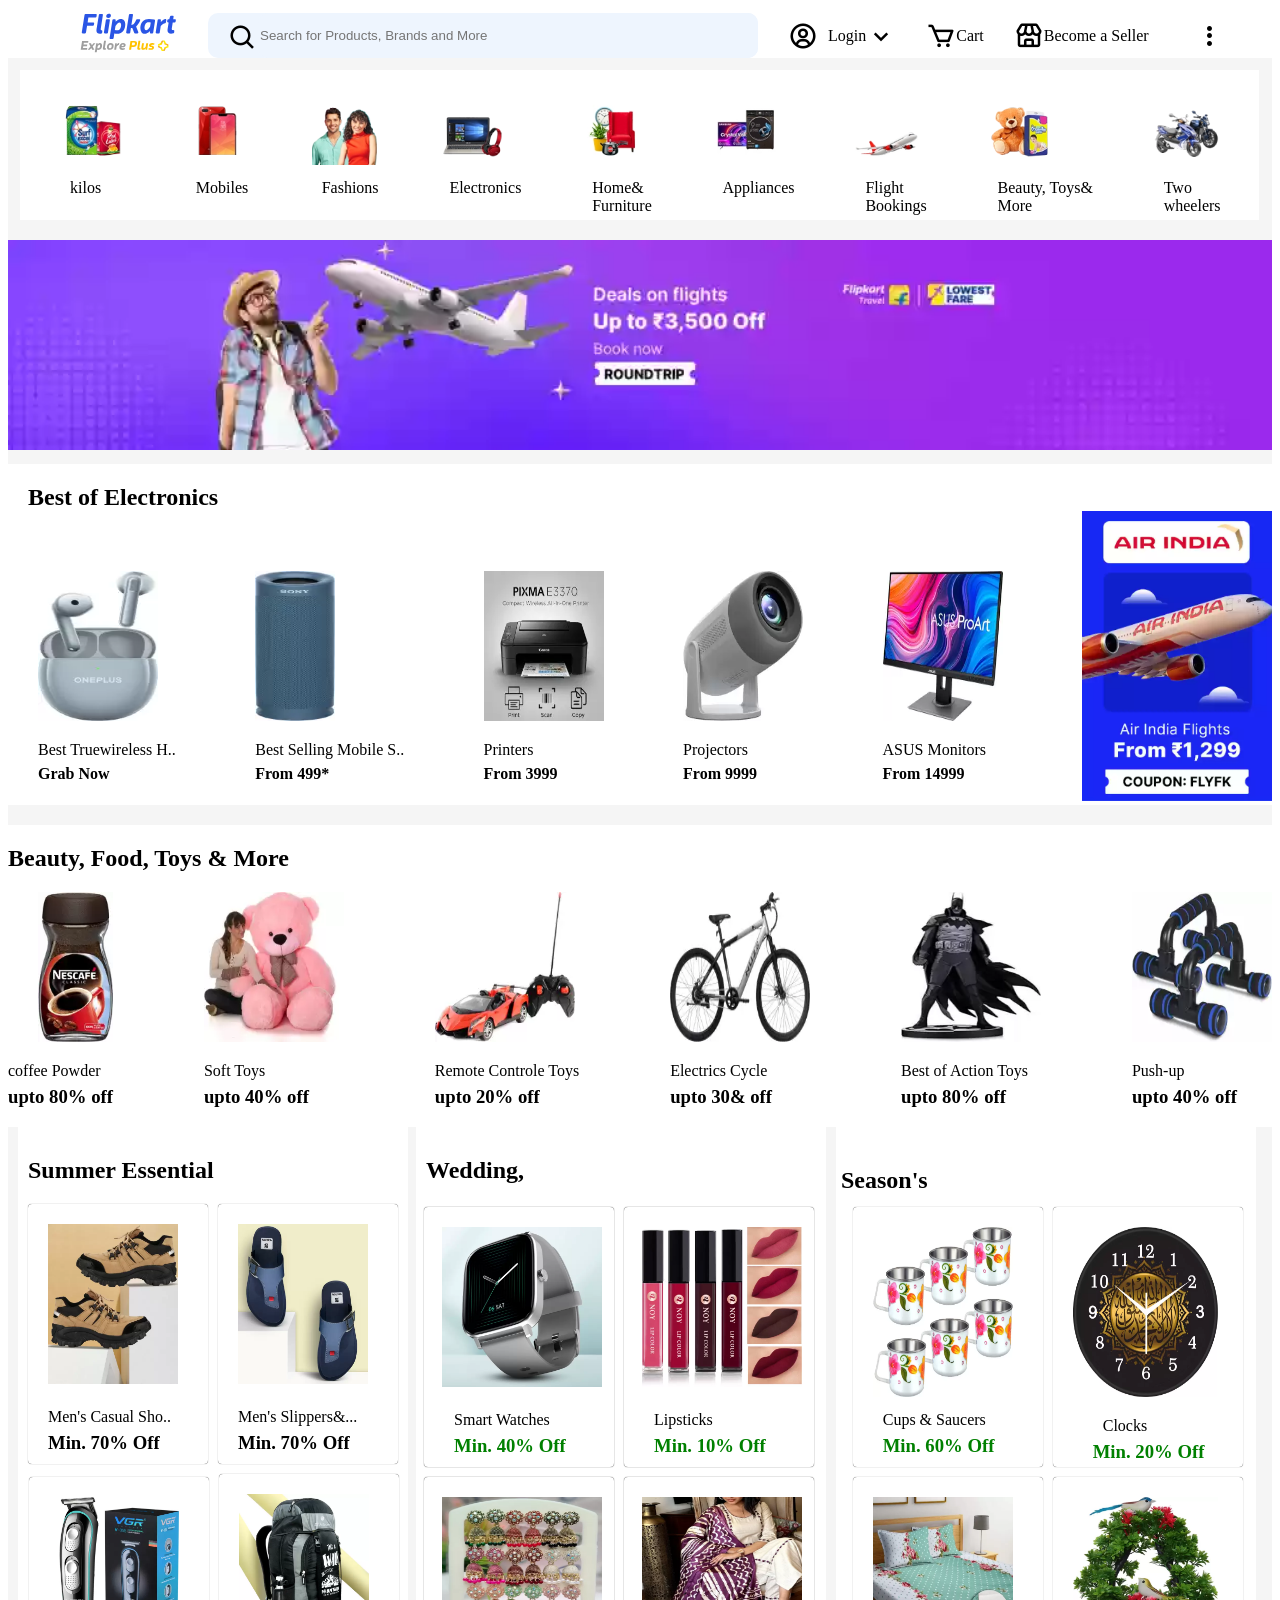
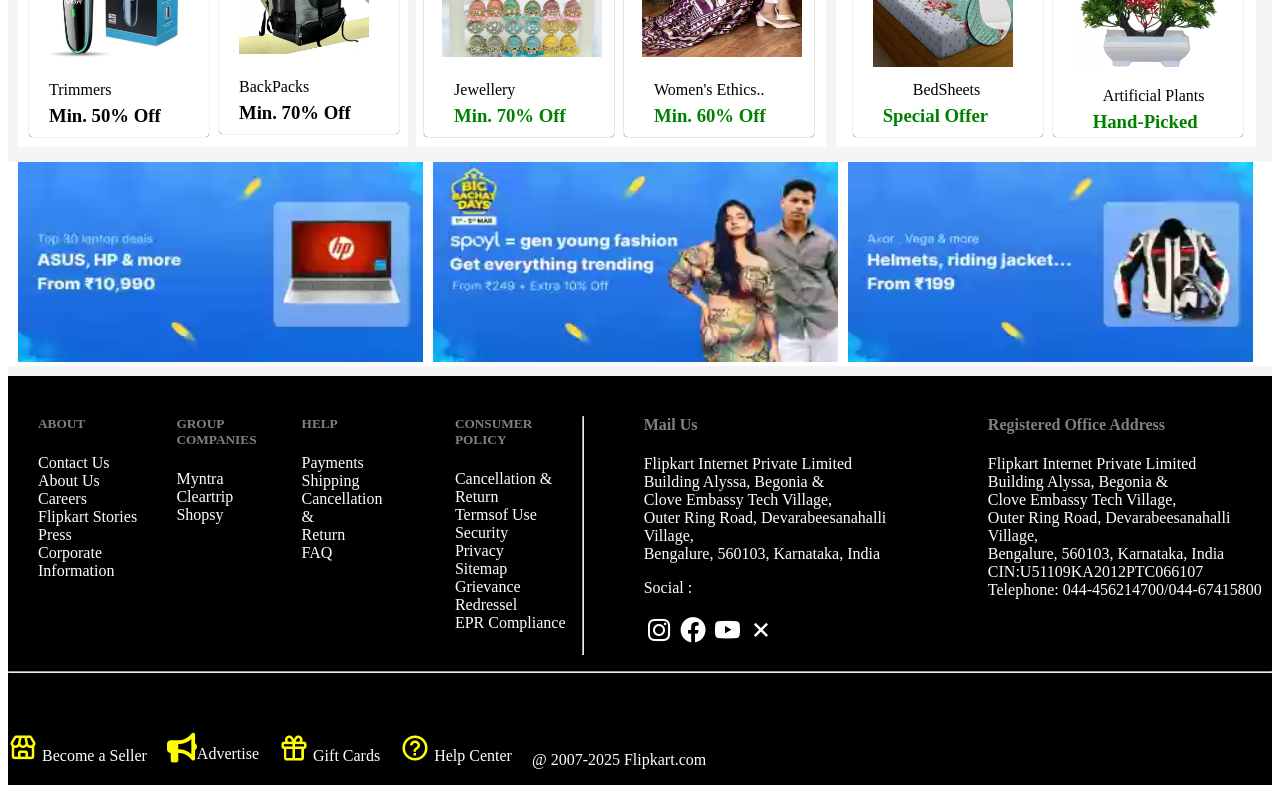
<file: index.html>
<!DOCTYPE html>
<html lang="en">
  <head>
    <meta charset="UTF-8" />
    <meta name="viewport" content="width=device-width, initial-scale=1.0" />
    <title>Document</title>
    <link rel="stylesheet" href="./style.css" />
    <link
      rel="stylesheet"
      href="https://cdnjs.cloudflare.com/ajax/libs/font-awesome/4.7.0/css/font-awesome.min.css"
    />
    <link
      rel="stylesheet"
      href="https://cdnjs.cloudflare.com/ajax/libs/font-awesome/6.0.0/css/all.min.css"
    />
    <link href='https://unpkg.com/boxicons@2.1.4/css/boxicons.min.css' rel='stylesheet'>
  </head>
  <body>
    <div class="hole">
      
    <header>
      <img src="./images/log.svg" alt="" />
      <div class="d1"> <i class='bx bx-search'></i><input type="search" placeholder="Search for Products, Brands and More"/></div>
      <div class="d2"><i class='bx bx-user-circle'></i><p>Login</p> <i class='bx bx-chevron-down'></i></div>
      <div class="d3"><i class='bx bx-cart'></i><p>Cart</p></div>
      <div class="d4"> <i class='bx bx-store'></i><p>Become a Seller</p></div>
      <i id="i" class='bx bx-dots-vertical-rounded'></i>
       </header>
            

    <div class="container">
        <div class="d5"><img src="./images/kilos.webp" alt=""/><p>kilos</p></div>
       <div class="d6"><img src="./images/mobiles.webp" alt=""/><p>Mobiles</p></div> 
        <div class="d7"><img src="./images/fashions.webp" alt=""/><p>Fashions</p></div>
        <div class="d8"><img src="./images/electronics.webp" alt=""/><p>Electronics</p></div>
        <div class="d9"><img src="./images/furniture.webp" alt=""/><p>Home& <br> Furniture</p></div>
       <div class="d10"><img src="./images/appliance.webp" alt=""/><p>Appliances</p></div> 
       <div class="d11"> <img src="./images/booking.webp" alt=""/><p>Flight <br>Bookings</p></div>
       <div class="d12"> <img src="./images/toys.webp" alt=""/><p>Beauty, Toys& <br> More</p></div>
        <div class="d13"><img src="./images/wheelers.webp" alt=""/><p>Two <br> wheelers</p></div> 
    </div>

    <div class="cau">
      <img src="./images/caurosel1.webp" alt="">
    </div>

<div class="s">
              <h2>Best of Electronics</h2>
              
           <div class="pic">
             <div class="s1"><img src="./images/oneplus.webp" alt=""/><p>Best Truewireless H..</p><h4>Grab Now</h4></div>
             <div class="s2"><img src="./images/sony.webp" alt=""/><p>Best Selling Mobile S..</p><h4>From 499*</h4></div>
             <div class="s3"><img src="./images/printer.webp" alt=""/><p>Printers</p><h4> From 3999</h4></div>
             <div class="s4"><img src="./images/projector.webp" alt=""/><p>Projectors </p><h4>From 9999</h4></div>
             <div class="s5"><img src="./images/tv.webp" alt=""/><p>ASUS Monitors </p><h4>From 14999</h4></div>
             <div class="s6"><img src="./images/coupon.webp" alt=""></div>
           </div>
          </div>
            
          <div class="m">
          <h2>Beauty, Food, Toys & More</h2>
        <div class="sruthi">
              <div class="m1"><img src="./images/coffee.webp" alt=""><p>coffee Powder</p><h3>upto 80% off</h3></div>
          <div class="m2"><img src="./images/teddy.webp" alt=""><p>Soft Toys</p><h3>upto 40% off</h3></div>
           <div class="m3"><img src="./images/remote car.webp" alt=""><p>Remote Controle Toys</p><h3>upto 20% off</h3></div>
            <div class="m4"><img src="./images/cycle.webp" alt=""><p>Electrics Cycle</p><h3>upto 30& off</h3></div>
           <div class="m5"><img src="./images/mask man.webp" alt=""><p>Best of Action Toys</p><h3>upto 80% off</h3></div>
           <div class="m6"><img src="./images/push-up.webp" alt=""><p>Push-up </p><h3>upto 40% off</h3></div>
          </div>
        </div>

         <!-- <div class="kr"> -->
       
             <div class="nk">
        <!-- <div class="card"> -->
        <div class="gs">
          <h2>Summer Essential</h2>
          <div class="gs1">
            <div class="card1"><img src="./images/shoe.webp" alt=""/><p>Men's Casual Sho..</p><h3>Min. 70% Off</h3></div>
          <div class="card2"><img src="./images/slipper.webp" alt=""/><p>Men's Slippers&...</p><h3>Min. 70% Off</h3></div>
          </div>
          <div class="gs2">
            <div class="card3"><img src="./images/trimmer.webp" alt=""/><p>Trimmers</p><h3>Min. 50% Off</h3></div>
          <div class="card4"><img src="./images/bags.webp" alt=""/><p>BackPacks</p><h3>Min. 70% Off</h3></div> 
           </div>
            </div>

       <div class="sr">
        <h2>Wedding,</h2>
        <div class="sr1">
        <div class="card5"><img src="./images/swatch.webp" alt=""><p>Smart Watches</p><h3>Min. 40% Off</h3></div>
        <div class="card6"><img src="./images/jewellery.webp" alt=""><p>Jewellery</p><h3>Min. 70% Off</h3></div>
        </div>
        <div class="sr2">
        <div class="card7"><img src="./images/lipstick.webp" alt=""/><p>Lipsticks</p><h3>Min. 10% Off</h3></div>
        <div class="card8"><img src="./images/dress.webp" alt=""/><p>Women's Ethics..</p><h3>Min. 60% Off</h3></div>
       </div>
      </div>
      <div class="sh">
        <h2>Season's</h2>
      <div class="sh1">
      <div class="card9"><img src="./images/cups.webp" alt=""/><p>Cups & Saucers</p><h3>Min. 60% Off</h3></div>
      <div class="card10"><img src="./images/bed.webp" alt=""/><p>BedSheets</p><h3>Special Offer</h3></div>
    </div>
    <div class="sh2">
      <div class="card11"><img src="./images/clock.webp" alt=""/><p>Clocks</p><h3>Min. 20% Off</h3></div>
      <div class="card12"><img src="./images/plants.webp" alt=""/><p>Artificial Plants</p><h3>Hand-Picked</h3></div>
        </div>
      </div>
  </div>
     <div class="td">
     <div class="form1"><img src="./images/hp.webp" alt=""></div>
     <div class="form2"><img src="./images/trend.webp" alt=""></div>
     <div class="form3"><img src="./images/jack.webp" alt=""></div>
    </div>
<aside>
    <footer>
      <div class="ft1">
        <h5>ABOUT</h5>
        <p>Contact Us<br>
          About Us<br>
          Careers<br>
          Flipkart Stories<br>
           Press<br>
           Corporate Information</p>
      </div>

      <div class="ft2">
        <h5>GROUP COMPANIES</h5>
        <p>Myntra<br>
        Cleartrip<br>
        Shopsy</p>
      </div>

      <div class="ft3">
        <h5>HELP</h5>
        <p>Payments<br>
        Shipping<br>
        Cancellation & <br>Return<br>
        FAQ</p>
      </div>

     <div class="ft4">
        <h5>CONSUMER POLICY</h5>
        <p>Cancellation & <br>Return<br>
        Termsof Use<br>
        Security<br>
        Privacy<br>
        Sitemap<br>
        Grievance Redressel<br>
        EPR Compliance<br></p>
      </div>
<hr >
      <div  class="ft5">
        <h4>Mail Us</h4>
         <p>Flipkart Internet Private Limited<br>
         Building Alyssa, Begonia &<br> Clove Embassy Tech Village, <br> Outer Ring Road, Devarabeesanahalli  Village, <br> Bengalure, 560103, Karnataka, India
         </p>
         <p>Social :<br><br>
          <i class='bx bxl-instagram'></i>
          <i class='bx bxl-facebook-circle'></i>
          <i class='bx bxl-youtube'></i>
          <i class='bx bx-x'></i>
         </p>
         <i></i>
      </div>

      <div class="ft6">
        <h4>Registered Office Address</h4>
        <p>Flipkart Internet Private Limited<br>
          Building Alyssa, Begonia &<br> Clove Embassy Tech Village, <br> Outer Ring Road, Devarabeesanahalli  Village, <br> Bengalure, 560103, Karnataka, India <br> CIN:U51109KA2012PTC066107 <br> Telephone: 044-456214700/044-67415800
          </p>
      </div>
      

    </footer>
    <hr >
    
      <div>Lorem ipsum dolor sit amet consectetur adipisicing elit. Provident fuga ducimus cupiditate excepturi earum dolorum quidem molestiae ex. Amet quibusdam dolore laudantium eius possimus doloribus nostrum, ipsam atque tempora quos.</div>
      <div class="add">
      <div class="add1">
        <p> <i class='bx bx-store'></i> Become a Seller </p>
       
      </div>
      <div class="add2">
        <p> <i class="fas fa-bullhorn"></i>Advertise  </p>
       
      </div>
      <div class="add3">
        <p><i class='bx bx-gift'></i> Gift Cards   </p>
       
      </div>
      <div class="add4">
        <p> <i class='bx bx-help-circle' ></i> Help Center </p>
        
      </div>
      <div class="add5">
       <br> <p>@ 2007-2025 Flipkart.com</p>
      </div>
    </div>

  </aside>
     </div>
  </body>
</html>
</file>
<file: style.css>
/* body{
    background-color:  rgb(245, 245, 245);
} */

.hole{
    background-color:rgb(245, 245, 245); ;
}
.d1, .d2, .d3, .d4{
    display: flex;
    justify-content:space-between;
    /* align-items: center; */
    
}
.d1{
    background-color:rgb(238, 245, 254);
    border-radius: 10px;
    -webkit-border-radius: 10px;
    -moz-border-radius: 10px;
    -ms-border-radius: 10px;
    -o-border-radius: 10px;
    /*padding-top: 5px;
    */margin-top: 5px;
    margin-left: 30px;
}
.d1 i{
    margin-left: 20px;
    margin-top: 10px;
  
}
.d1 input{
    width:500px;
    /* height: 20px; */
    border: none;
    background-color:rgb(238, 245, 254);
}

.d2 p{
    /* width: 70px; */
    margin-top: 6px;
    margin-left: 10px;
    
}
.d3 p{
    margin-top: 6px;
   
  
}
.d4 p{
    margin-top: 6px;
    width: 200px; 
   
}


header{
    display: flex;
    width: 100%;
    justify-content: space-between;
    height: 50px;
    background-color: white;
    
}

i{
    font-size: 30px;
    
}
 header img{
    height: 50px;
    width: 170px;
}

#i{
    position: relative;
    right: 50px;
    margin-top: 13px;
}


.d4, .d3, .d2{
    
    margin-left: 30px;
    margin-top: 13px;
}

.d1 input{
    border-radius: 10px;
    -webkit-border-radius: 10px;
    -moz-border-radius: 10px;
    -ms-border-radius: 10px;
    -o-border-radius: 10px;
}
.container{
    height: 100px;
    width: 98%;
    margin-left: 12px;
    margin-top: 12px;
    display: flex;
    justify-content: space-between;
    padding-top: 50px;
    background-color: white;
    
}

.container img{
    margin-top: -20px;
    
}
.container p{
    margin-left: 10px;
    margin-top: 10px;
}
.d7 i{
    margin-left: 65px;
    
}
.d5 img, .d6 img, .d7 img, .d8 img, .d9 img, .d10 img, .d11 img, .d12 img, .d13 img{
    height: 65px;
    width: 65px;
   
}
.d5 img{
    margin-left: 40px;

}
.d5 p{
    margin-left: 50px;
}
.d13 img{
    margin-right: 40px;
}
.d8 i{
    margin-left: 80px;   
}
.d9 i{
    margin-left: 75px;
}
.d12 i{
    margin-left: 110px;
}
.d13 i{
    margin-left: 70px;
  
}
.cau img{
    width: 100%;
    margin-top: 20px;
    
}
.pic{
    display: flex;
    justify-content: space-between;
    margin-top: 60px;
    
    
   
}
.pic img{
    height: 150px;
    width: 80px;
}
.pic h4{
    margin-top: -10px;
}

.s1{
    margin-left: 30px;
}
.s{
    background-color: white;
}
.s h2{
    margin-left: 20px;
    margin-top: 10px;
}
.s6 img{
    height: 290px;
    width: 190px;
   margin-top: -60px;
}
h2{
    padding-top: 20px;
}

img:hover{
    cursor: pointer;
}
i:hover{
    cursor: pointer;
}
.s5 img, .s4 img, .s3 img, .s1 img{
    height: 150px;
    width: 120px;
}
.sruthi{
    display: flex;
    justify-content: space-between;
    
}
.m{
    background-color:  white;
}
.m1 img{
    height: 150px;
    width: 75px;
    margin-left: 30px;
}
.m2 img, .m3 img, .m4 img, .m5 img, .m6 img{
    height: 150px;
    width: 140px;
}
.sruthi h3{
    margin-top: -10px;
}
.gs1{
    display: flex;
    margin-top: -20px;
}
.gs2{
    display: flex;
    margin-left: -10px;
    margin-top: 10px;
}
/* .gs{
    
    background-color: beige;
} */
.st{
    display: flex;
    flex-wrap: wrap;

}
.gs img{
    height: 160px;
    width: 130px;
   
} 


 .st img{
    height: 150px;
    width: 75;
 }
 .card5 img, .card6 img, .card7 img, .card8 img{
    height: 160px;
    width: 160px;
 }
 .sr{
    display: flex;
 }
 .nk{
    display: flex;
 }
 .sr1 h3, .sr2 h3{
    margin-top: -10px;
    color: green;
 }

.gs{
    margin-left: 10px;
    height: 620px;
    width: 390px;
    background-color: white;
   
}
.gs h2{
    margin-top: 10px;
    margin-left: 10px;

}
.sr{  
    height: 620px;
    width: 410px;
    background-color: white;
    margin-left: 8px;
    
 }
 .sr h2{
    margin-top: 10px;
    margin-left: 10px;
    
}
.sr1{
    margin-top: 60px;
 margin-left: -100px;

}
.card1, .card2, .card3, .card4{
    height: 260px;
    width: 180px;
    background-color: white;
    box-shadow: 0px 0px 0.7px;
    border-radius: 4px;
    -webkit-border-radius: 4px;
    -moz-border-radius: 4px;
    -ms-border-radius: 4px;
    -o-border-radius: 4px;
}
.card1, .card2{
    margin-left: 10px;
    margin-top: 20px;   
}
.card3{
    margin-left: 21px;
    margin-top: 3px;

}
.card4{
    margin-left: 10px;
}
.card5{
    margin-right: 20px;
    margin-top: 20px;   
}
.card6{
    margin-right: 20px;
    margin-top: 10px; 

}
.card7{
   margin-left: -10px;
    margin-top: 80px;

}
.card8{
    margin-left:-10px;
    margin-top: 10px;

}
/* .sh h2{
    margin-top: 20px;
} */

.card1 img, .card2 img, .card1 p, .card1 h3 ,  .card2 p, .card2 h3, .card3 img, .card3 p, .card3 h3, .card4 img, .card4 p, .card4 h3{
   margin-left: 20px;
   margin-top: 20px;
}
.card1 h3, .card2 h3, .card3 h3, .card4 h3{
    margin-top: -10px;
}
.card5, .card6, .card7, .card8{
    height: 260px;
    width: 190px;
    background-color:white;
    box-shadow: 0px 0px 1px;
    border-radius: 4px;
    -webkit-border-radius: 4px;
    -moz-border-radius: 4px;
    -ms-border-radius: 4px;
    -o-border-radius: 4px;
}

.card1 h5, .card6 h3, .card7 h3, .card8 h3{
    margin-top: -10px;
}

.card5 img, .card6 img, .card5 p, .card5 h3,  .card6 p, .card6 h3, .card7 img, .card7 p, .card7 h3, .card8 img, .card8 p, .card8 h3{
    margin-left: 30px;
    margin-top: 20px;
 }
 .card5 h3, .card6 h3, .card7 h3, .card8 h3{
    margin-top: -10px;
 }
 .card5 img, .card6 img, .card7 img, .card8 img{
    margin-left: 18px;
 }
 .sh{  
    height: 620px;
    width: 420px;
    background-color: white;
    margin-left: 10px;
    display: flex;

 }
 .card9 img, .card10 img{
    height: 170px;
    width: 140px;
    margin-top: 20px;
    margin-left: 20px;
 }
 
 .card9, .card10{
    height: 260px;
    width: 190px;
    background-color: white;
    box-shadow: 0px 0px 0.7px;
    border-radius: 4px;
    margin-top: 80px;
  
  
}

.card9 p{
    margin-left: 30px;
    margin-top: 10px;
}
.card9 h3, .card10 h3{
    margin-top: -10px;
    margin-left: 30px;
    color: green;
}
.card10{
    margin-top: 10px;
}
.card10 p{
    margin-left: 60px;
    margin-top: 10px;
}
.card11, .card12{
    height: 260px;
    width: 190px;
    background-color: white;
    box-shadow: 0px 0px 0.7px;
    border-radius: 4px;
    margin-top: 80px;
}
.card11 img, .card12 img{
    height: 170px;
    width: 145px; 
   /* margin-right: 20px; */
   margin-top: 20px;
   margin-left: 20px;

 }
 .card11 p, .card12 p{
    margin-left: 50px;
    /* margin-top: -20px; */
 }
 .card11 h3, .card12 h3{
    margin-top: -10px;
    margin-left: 40px;
    color: green;
 }
 .card11, .card12{
    margin-left: 10px;
 }
 .card9, .card10{
    margin-left:-75px;
 }
 .card12 {
    margin-top: 10px;
 }
.kr{
    background-color: white;
}
.sh h2{
    margin-left: 5px;
}
.td{
    background-color: white;
    display: flex;
    margin-top: 15px;
}
.form1 img, .form2 img, .form3 img{
    margin-left: 10px;
    width: 405px;
    height: 200px;
}
footer{
    
    width: 100%;
    background-color: black;
    display: flex;
    margin-top: 10px;
    
}
footer hr{
    
    margin-top: 40px;
}
aside{
    background-color: black;
}

.ft6, .ft5, .ft4{
    margin-left: 60px;
}
.ft1{
    margin-left: 30px;
}
.ft1 p, .ft2 p, .ft3 p, .ft4 p, .ft5 p, .ft6 p{
    color: white;
}
.ft1 h5, .ft2 h5, .ft3 h5, .ft4 h5{
    color: gray;
    margin-top: 40px;
}
.ft5 h4, .ft6 h4{
    color: gray; 
    margin-top: 40px;

}
.add{
    color: white;
    display: flex;
}
.add2, .add3, .add4{
    margin-left: 20px;
}
.add1 i, .add2 i, .add3 i, .add4 i{
   
    color: yellow;
}
.add5 p{
    margin-left: 20px;
}





/* body{
    background-color:  rgb(245, 245, 245);
} */

.hole{
    background-color:rgb(245, 245, 245); ;
}
.d1, .d2, .d3, .d4{
    display: flex;
    justify-content:space-between;
    /* align-items: center; */
    
}
.d1{
    background-color:rgb(238, 245, 254);
    border-radius: 10px;
    -webkit-border-radius: 10px;
    -moz-border-radius: 10px;
    -ms-border-radius: 10px;
    -o-border-radius: 10px;
    /*padding-top: 5px;
    */margin-top: 5px;
    margin-left: 30px;
}
.d1 i{
    margin-left: 20px;
    margin-top: 10px;
  
}
.d1 input{
    width:500px;
    /* height: 20px; */
    border: none;
    background-color:rgb(238, 245, 254);
}

.d2 p{
    /* width: 70px; */
    margin-top: 6px;
    margin-left: 10px;
    
}
.d3 p{
    margin-top: 6px;
   
  
}
.d4 p{
    margin-top: 6px;
    width: 200px; 
   
}


header{
    display: flex;
    width: 100%;
    justify-content: space-between;
    height: 50px;
    background-color: white;
    
}

i{
    font-size: 30px;
    
}
 header img{
    height: 50px;
    width: 170px;
}

#i{
    position: relative;
    right: 50px;
    margin-top: 13px;
}


.d4, .d3, .d2{
    
    margin-left: 30px;
    margin-top: 13px;
}

.d1 input{
    border-radius: 10px;
    -webkit-border-radius: 10px;
    -moz-border-radius: 10px;
    -ms-border-radius: 10px;
    -o-border-radius: 10px;
}
.container{
    height: 100px;
    width: 98%;
    margin-left: 12px;
    margin-top: 12px;
    display: flex;
    justify-content: space-between;
    padding-top: 50px;
    background-color: white;
    
}

.container img{
    margin-top: -20px;
    
}
.container p{
    margin-left: 10px;
    margin-top: 10px;
}
.d7 i{
    margin-left: 65px;
    
}
.d5 img, .d6 img, .d7 img, .d8 img, .d9 img, .d10 img, .d11 img, .d12 img, .d13 img{
    height: 65px;
    width: 65px;
   
}
.d5 img{
    margin-left: 40px;

}
.d5 p{
    margin-left: 50px;
}
.d13 img{
    margin-right: 40px;
}
.d8 i{
    margin-left: 80px;   
}
.d9 i{
    margin-left: 75px;
}
.d12 i{
    margin-left: 110px;
}
.d13 i{
    margin-left: 70px;
  
}
.cau img{
    width: 100%;
    margin-top: 20px;
    
}
.pic{
    display: flex;
    justify-content: space-between;
    margin-top: 60px;
    
    
   
}
.pic img{
    height: 150px;
    width: 80px;
}
.pic h4{
    margin-top: -10px;
}

.s1{
    margin-left: 30px;
}
.s{
    background-color: white;
}
.s h2{
    margin-left: 20px;
    margin-top: 10px;
}
.s6 img{
    height: 290px;
    width: 190px;
   margin-top: -60px;
}
h2{
    padding-top: 20px;
}

img:hover{
    cursor: pointer;
}
i:hover{
    cursor: pointer;
}
.s5 img, .s4 img, .s3 img, .s1 img{
    height: 150px;
    width: 120px;
}
.sruthi{
    display: flex;
    justify-content: space-between;
    
}
.m{
    background-color:  white;
}
.m1 img{
    height: 150px;
    width: 75px;
    margin-left: 30px;
}
.m2 img, .m3 img, .m4 img, .m5 img, .m6 img{
    height: 150px;
    width: 140px;
}
.sruthi h3{
    margin-top: -10px;
}
.gs1{
    display: flex;
    margin-top: -20px;
}
.gs2{
    display: flex;
    margin-left: -10px;
    margin-top: 10px;
}
/* .gs{
    
    background-color: beige;
} */
.st{
    display: flex;
    flex-wrap: wrap;

}
.gs img{
    height: 160px;
    width: 130px;
   
} 


 .st img{
    height: 150px;
    width: 75;
 }
 .card5 img, .card6 img, .card7 img, .card8 img{
    height: 160px;
    width: 160px;
 }
 .sr{
    display: flex;
 }
 .nk{
    display: flex;
 }
 .sr1 h3, .sr2 h3{
    margin-top: -10px;
    color: green;
 }

.gs{
    margin-left: 10px;
    height: 620px;
    width: 390px;
    background-color: white;
   
}
.gs h2{
    margin-top: 10px;
    margin-left: 10px;

}
.sr{  
    height: 620px;
    width: 410px;
    background-color: white;
    margin-left: 8px;
    
 }
 .sr h2{
    margin-top: 10px;
    margin-left: 10px;
    
}
.sr1{
    margin-top: 60px;
 margin-left: -100px;

}
.card1, .card2, .card3, .card4{
    height: 260px;
    width: 180px;
    background-color: white;
    box-shadow: 0px 0px 0.7px;
    border-radius: 4px;
    -webkit-border-radius: 4px;
    -moz-border-radius: 4px;
    -ms-border-radius: 4px;
    -o-border-radius: 4px;
}
.card1, .card2{
    margin-left: 10px;
    margin-top: 20px;   
}
.card3{
    margin-left: 21px;
    margin-top: 3px;

}
.card4{
    margin-left: 10px;
}
.card5{
    margin-right: 20px;
    margin-top: 20px;   
}
.card6{
    margin-right: 20px;
    margin-top: 10px; 

}
.card7{
   margin-left: -10px;
    margin-top: 80px;

}
.card8{
    margin-left:-10px;
    margin-top: 10px;

}
/* .sh h2{
    margin-top: 20px;
} */

.card1 img, .card2 img, .card1 p, .card1 h3 ,  .card2 p, .card2 h3, .card3 img, .card3 p, .card3 h3, .card4 img, .card4 p, .card4 h3{
   margin-left: 20px;
   margin-top: 20px;
}
.card1 h3, .card2 h3, .card3 h3, .card4 h3{
    margin-top: -10px;
}
.card5, .card6, .card7, .card8{
    height: 260px;
    width: 190px;
    background-color:white;
    box-shadow: 0px 0px 1px;
    border-radius: 4px;
    -webkit-border-radius: 4px;
    -moz-border-radius: 4px;
    -ms-border-radius: 4px;
    -o-border-radius: 4px;
}

.card1 h5, .card6 h3, .card7 h3, .card8 h3{
    margin-top: -10px;
}

.card5 img, .card6 img, .card5 p, .card5 h3,  .card6 p, .card6 h3, .card7 img, .card7 p, .card7 h3, .card8 img, .card8 p, .card8 h3{
    margin-left: 30px;
    margin-top: 20px;
 }
 .card5 h3, .card6 h3, .card7 h3, .card8 h3{
    margin-top: -10px;
 }
 .card5 img, .card6 img, .card7 img, .card8 img{
    margin-left: 18px;
 }
 .sh{  
    height: 620px;
    width: 420px;
    background-color: white;
    margin-left: 10px;
    display: flex;

 }
 .card9 img, .card10 img{
    height: 170px;
    width: 140px;
    margin-top: 20px;
    margin-left: 20px;
 }
 
 .card9, .card10{
    height: 260px;
    width: 190px;
    background-color: white;
    box-shadow: 0px 0px 0.7px;
    border-radius: 4px;
    margin-top: 80px;
  
  
}

.card9 p{
    margin-left: 30px;
    margin-top: 10px;
}
.card9 h3, .card10 h3{
    margin-top: -10px;
    margin-left: 30px;
    color: green;
}
.card10{
    margin-top: 10px;
}
.card10 p{
    margin-left: 60px;
    margin-top: 10px;
}
.card11, .card12{
    height: 260px;
    width: 190px;
    background-color: white;
    box-shadow: 0px 0px 0.7px;
    border-radius: 4px;
    margin-top: 80px;
}
.card11 img, .card12 img{
    height: 170px;
    width: 145px; 
   /* margin-right: 20px; */
   margin-top: 20px;
   margin-left: 20px;

 }
 .card11 p, .card12 p{
    margin-left: 50px;
    /* margin-top: -20px; */
 }
 .card11 h3, .card12 h3{
    margin-top: -10px;
    margin-left: 40px;
    color: green;
 }
 .card11, .card12{
    margin-left: 10px;
 }
 .card9, .card10{
    margin-left:-75px;
 }
 .card12 {
    margin-top: 10px;
 }
.kr{
    background-color: white;
}
.sh h2{
    margin-left: 5px;
}
.td{
    background-color: white;
    display: flex;
    margin-top: 15px;
}
.form1 img, .form2 img, .form3 img{
    margin-left: 10px;
    width: 405px;
    height: 200px;
}
footer{
    
    width: 100%;
    background-color: black;
    display: flex;
    margin-top: 10px;
    
}
footer hr{
    
    margin-top: 40px;
}
aside{
    background-color: black;
}

.ft6, .ft5, .ft4{
    margin-left: 60px;
}
.ft1{
    margin-left: 30px;
}
.ft1 p, .ft2 p, .ft3 p, .ft4 p, .ft5 p, .ft6 p{
    color: white;
}
.ft1 h5, .ft2 h5, .ft3 h5, .ft4 h5{
    color: gray;
    margin-top: 40px;
}
.ft5 h4, .ft6 h4{
    color: gray; 
    margin-top: 40px;

}
.add{
    color: white;
    display: flex;
}
.add2, .add3, .add4{
    margin-left: 20px;
}
.add1 i, .add2 i, .add3 i, .add4 i{
   
    color: yellow;
}
.add5 p{
    margin-left: 20px;
}
</file>
